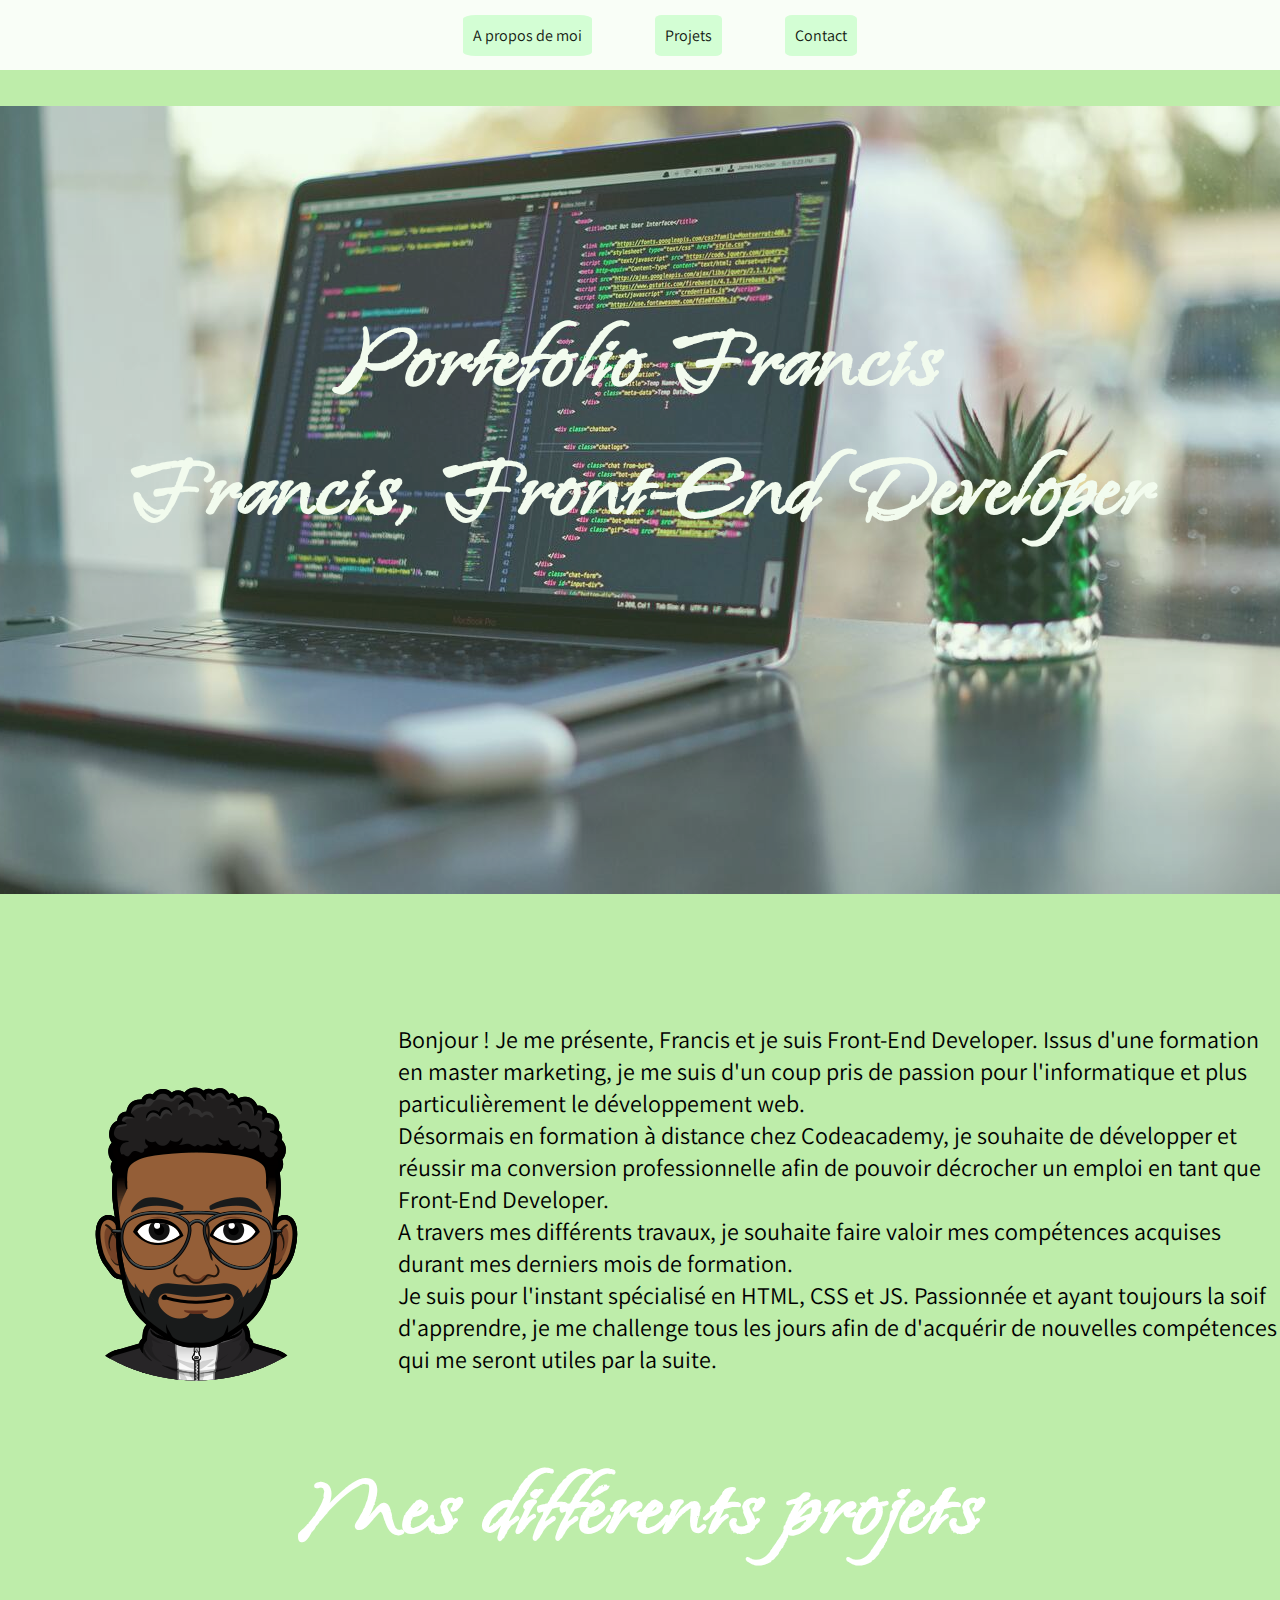
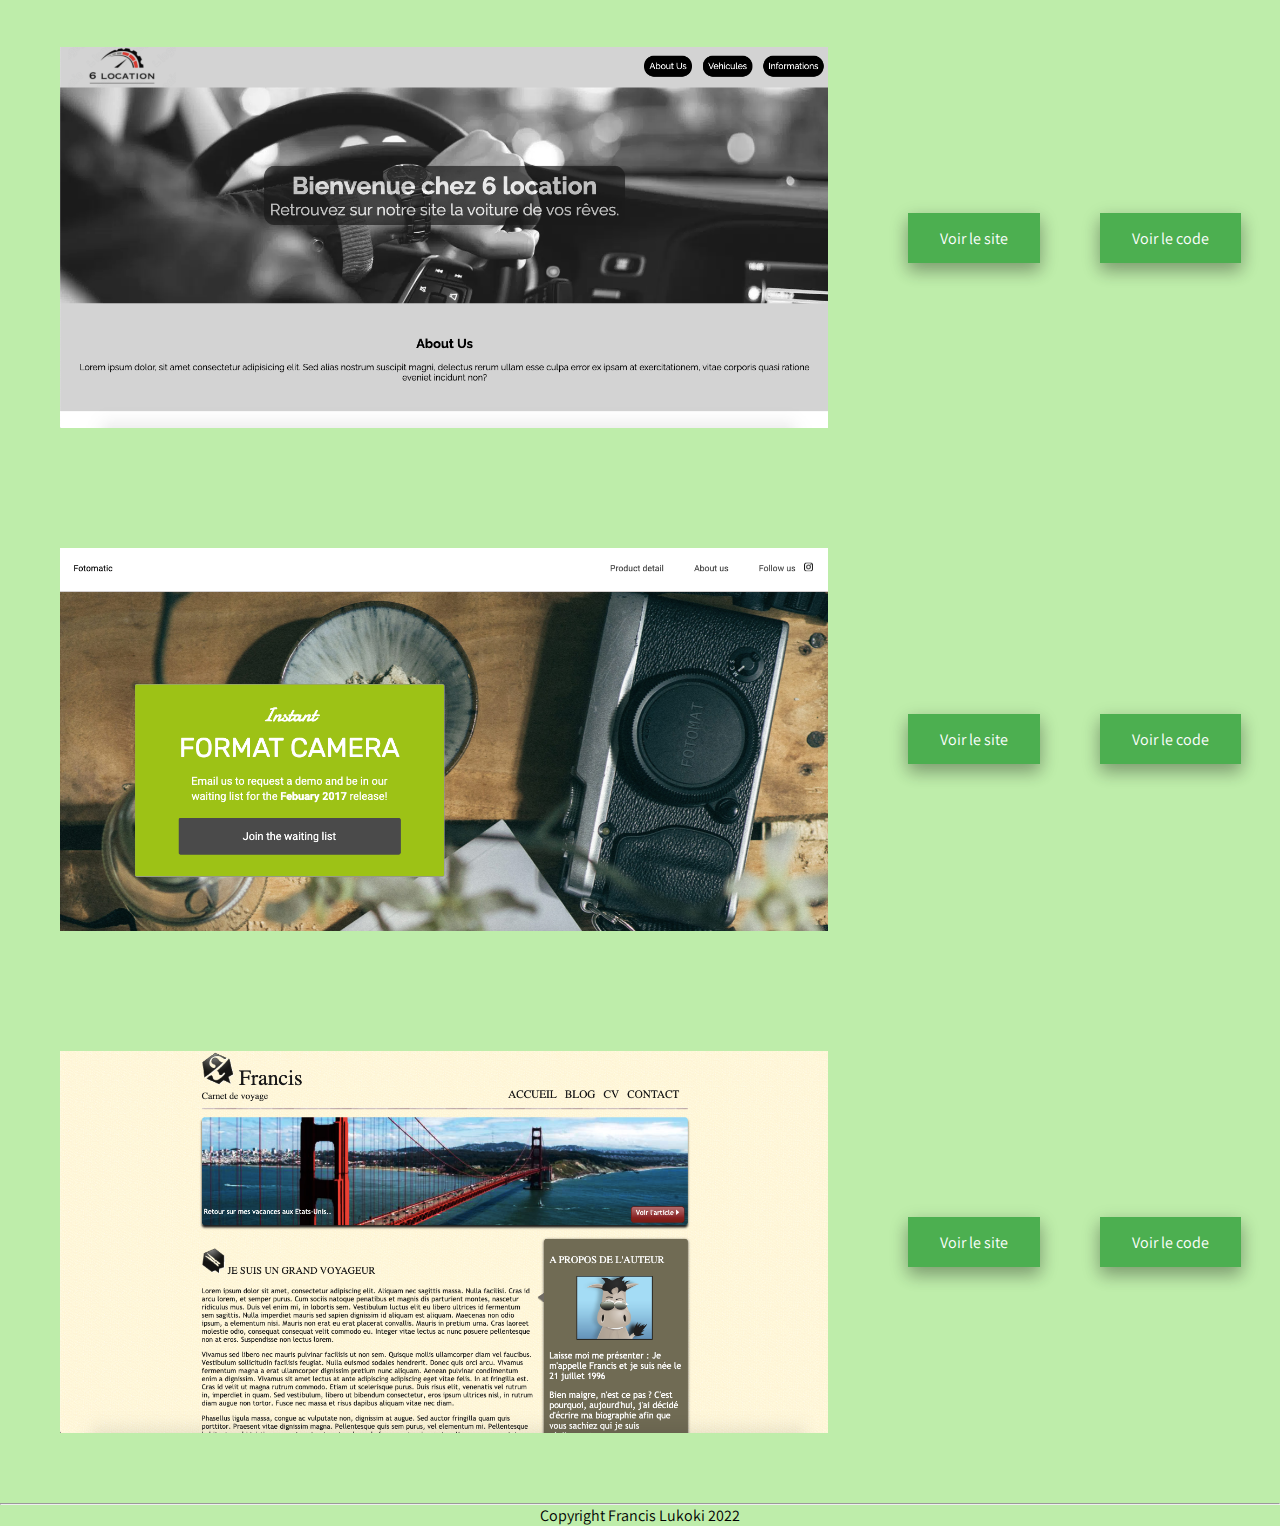
<file: index.html>
<!DOCTYPE html>
<html lang="fr">
<head>
    <meta charset="UTF-8">
    <meta name="viewport" content="width=device-width, initial-scale=1.0">
    <title>Portefolio Dev Francis</title>
    <link rel="stylesheet" href="style.css">
    <link rel="preconnect" href="https://fonts.googleapis.com">
    <link rel="preconnect" href="https://fonts.gstatic.com" crossorigin>
    <link href="https://fonts.googleapis.com/css2?family=Assistant:wght@200;300;400;500;600;700;800&display=swap" rel="stylesheet">
    <link rel="preconnect" href="https://fonts.googleapis.com">
    <link rel="preconnect" href="https://fonts.gstatic.com" crossorigin>
    <link href="https://fonts.googleapis.com/css2?family=Island+Moments&display=swap" rel="stylesheet">
   
</head>
<nav class="navbar">
    <ul>
        <li><a href="#presentation">A propos de moi</a></li>
        <li><a href="#projets">Projets</a></li>
        <li><a href="contact.html">Contact</a></li>
    </ul>
</nav>
<header>
    <h1>Portefolio Francis</h1>
    <h2>Francis, Front-End Developer</h2>
</header>
<body>
        <div class="presentation" id="presentation">
        <img class="pdp" src="sourire.png" alt="Photo de profil">
        <p class="text-presentation">Bonjour ! Je me présente, Francis et je suis Front-End Developer. Issus d'une formation en master marketing, je me suis d'un coup pris de passion pour l'informatique et plus particulièrement le développement web. <br> Désormais en formation à distance chez Codeacademy, je souhaite de développer et réussir ma conversion professionnelle afin de pouvoir décrocher un emploi en tant que Front-End Developer.
            <br>A travers mes différents travaux, je souhaite faire valoir mes compétences acquises durant mes derniers mois de formation. <br>Je suis pour l'instant spécialisé en HTML, CSS et JS. 
            Passionnée et ayant toujours la soif d'apprendre, je me challenge tous les jours afin de d'acquérir de nouvelles compétences qui me seront utiles par la suite.</p>
        </div>
    <div class="projets" id="projets">
        <h2>Mes différents projets</h2>
        <div class="projet-1">
            <img src="6loc.png" alt="site vitrine location de voiture" width="60%">
            <button>Voir le site</button>
            <button> Voir le code</button>
        </div>
        <div class="projet-2">
            <img src="Fotomatic.png" alt="site vitrine photo" width="60%">
            <button>Voir le site</button>
            <button> Voir le code</button>
        </div>
        <div class="projet-3">
            <img src="Trip-book.png" alt="blog de voyage" width="60%">
            <button>Voir le site</button>
            <button> Voir le code</button>
        </div>
    </div>
    <script type="text/javascript" src="script.js"></script>
</body>
<footer> 
    <hr/>
    <p>Copyright Francis Lukoki 2022</p> 
</footer>
</html>
</file>
<file: style.css>
/* PAGE D'ACCUEIL */
* {
    font-family: 'Assistant', sans-serif;
    ;
    color: black;
    margin: 0;

}

.navbar {
display: flex;
justify-content: center;
align-items: center;
position: fixed;
top : 0;
width: 100%;
height: 70px;
z-index: 100;
opacity: 0.9;
background-color: white;

}

.navbar li {
display: inline;
justify-content: space-between;
align-items: center;
margin: 30px;
padding: 10px;
border-radius:10%;
background-color: #d5ffd9;
transition: background-color 1s ;


}

.navbar li:hover {
    background-color: #4CAF50;
   
}

.navbar li a {
    text-decoration: none;
}

header {

background-image: url(./james-harrison-vpOeXr5wmR4-unspl\ \(2\).jpg);
background-repeat: no-repeat;
background-position: center;
height: 700px;
width: 100%;
opacity: 0.8;
padding-top: 300px;


}

body {
    background-color: #BEEDAA

}


h1, h2 {
    font-family: 'Island Moments', cursive;
    text-align: center;
    font-size: 7rem;
    color: white;

}

 .text-presentation {
    font-size: 1.5rem;
}

.presentation {
    display: flex;
    align-items: center;
}

.projets h2 {
    margin-top: 50px;
}

.projet-1 {
    margin-top: 20px;
    display: flex;
    justify-content: center;
    align-items: center;
}

.projet-1 img {
    margin: 50px;
    
}

.projet-2 {

    margin-top: 20px;
    display: flex;
    justify-content: center;
    align-items: center;
}

.projet-2 img {
    margin: 50px;
}

.projet-3 {
    margin-top: 20px;
    display: flex;
    justify-content: center;
    align-items: center;

}

.projet-3 img {
    margin: 50px;
}

button {
    background-color: #4CAF50; 
    border: none;
    color: white;
    padding: 15px 32px;
    margin: 30px;
    text-align: center;
    text-decoration: none;
    display: inline-block;
    font-size: 16px;
    box-shadow: 0 8px 16px 0 rgba(0,0,0,0.2), 0 6px 20px 0 rgba(0,0,0,0.19);
    height: 50px;
}

button:hover {
    box-shadow: 0 12px 16px 0 rgba(0,0,0,0.24), 0 17px 50px 0 rgba(0,0,0,0.19);
}

footer {
    text-align: center;
    margin-top: 20px;
}


/* PAGE CONTACT */

.logo-contact img {
    width: 60px;
    margin: 20px;
    
}

.titre-contact {
    margin-top: 100px;
    font-size: 4rem;
    text-align: center;
}

.info-contact {
    
   text-align: center;
    padding: 50px;

}

.contact-container {
    text-align: center;
   
}

.contact-container h3 {
    margin-bottom: 20px;
}

.animation-bientot {
    text-align: center;
}

.ml2 {
    font-weight: 900;
    font-size: 3.5em;
  }
  
  .ml2 .letter {
    display: inline-block;
    line-height: 1em;
  }
</file>
